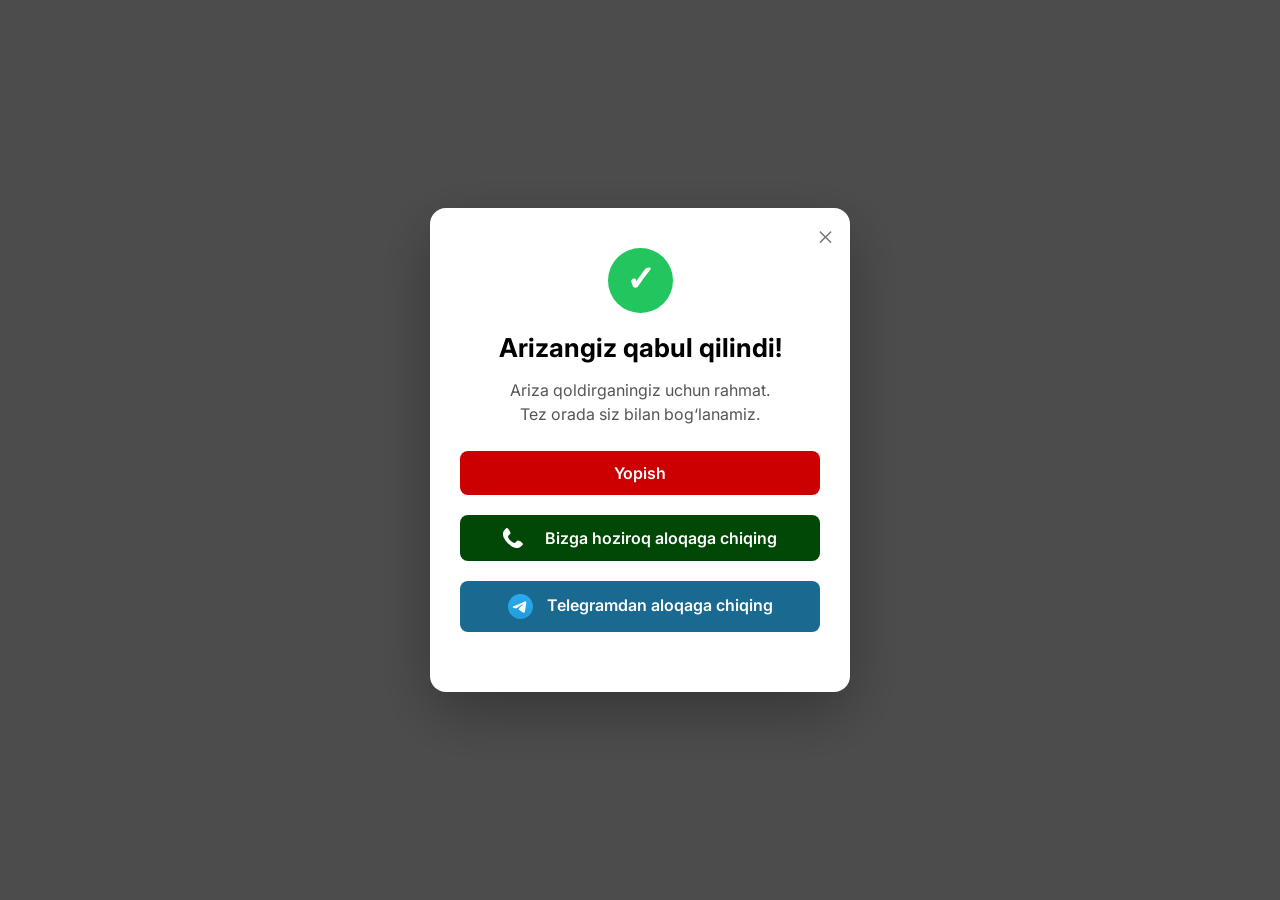
<file: rahmat.html>
<!DOCTYPE html>
<html lang="en">
<head>
  <meta charset="UTF-8">
  <meta name="viewport" content="width=device-width, initial-scale=1.0">
  <title>Buyurtmangiz uchun rahmat</title>
  <link rel="stylesheet" href="./css/index.css">
  <link rel="stylesheet" href="./css/main.css">
  <link rel="preconnect" href="https://fonts.googleapis.com">
  <link rel="preconnect" href="https://fonts.gstatic.com" crossorigin>
  <link href="https://fonts.googleapis.com/css2?family=Fraunces:ital,opsz,wght@0,9..144,100..900;1,9..144,100..900&display=swap" rel="stylesheet">
  <link href="https://fonts.googleapis.com/css2?family=Inter:ital,opsz,wght@0,14..32,100..900;1,14..32,100..900&display=swap" rel="stylesheet">
  <meta name="facebook-domain-verification" content="icpq388ljmki6zt6h3wmenqoxg5kad" />
  <!-- Meta Pixel Code -->
  <script>
    !function(f,b,e,v,n,t,s)
    {if(f.fbq)return;n=f.fbq=function(){n.callMethod?
      n.callMethod.apply(n,arguments):n.queue.push(arguments)};
      if(!f._fbq)f._fbq=n;n.push=n;n.loaded=!0;n.version='2.0';
      n.queue=[];t=b.createElement(e);t.async=!0;
      t.src=v;s=b.getElementsByTagName(e)[0];
      s.parentNode.insertBefore(t,s)}(window, document,'script',
'https://connect.facebook.net/en_US/fbevents.js');
      fbq('init', '1058513866572022');
      fbq('track', 'PageView');
    </script>
    <noscript><img height="1" width="1" style="display:none"
      src="https://www.facebook.com/tr?id=1058513866572022&ev=PageView&noscript=1"
      /></noscript>
      <!-- End Meta Pixel Code -->
    </head>
    <body>
      <div class="success-popup active" id="successPopup">
        <div class="success-popup__content">
          <a href="/" class="success-popup__close" id="successPopupClose">&times;</a>
          
          <div class="success-popup__icon">✓</div>
          
          <h2 data-i18n="pop-up_success" class="success-popup__title">Arizangiz qabul qilindi!</h2>
          
          <p class="success-popup__text">
            <span data-i18n="pop-up_text_one">
              Ariza qoldirganingiz uchun rahmat.
            </span>
            <br>
            <span data-i18n="pop-up_text_two">
              Tez orada siz bilan bog‘lanamiz.
            </span>
          </p>
          
          <a href="/" data-i18n="close" class="success-popup__button" id="successPopupButton">
            Yopish
          </a>
          <a href="tel:+998901220070" class="success-popup__link phone">
            <svg class="phone-image" xmlns="http://www.w3.org/2000/svg" width="24" height="24" viewBox="0 0 16 16"><path fill="#ffff" d="M12.2 10c-1.1-.1-1.7 1.4-2.5 1.8C8.4 12.5 6 10 6 10S3.5 7.6 4.1 6.3c.5-.8 2-1.4 1.9-2.5c-.1-1-2.3-4.6-3.4-3.6C.2 2.4 0 3.3 0 5.1c-.1 3.1 3.9 7 3.9 7c.4.4 3.9 4 7 3.9c1.8 0 2.7-.2 4.9-2.6c1-1.1-2.5-3.3-3.6-3.4z"/></svg>
            <span data-i18n="pop-up_contact">
              Bizga hoziroq aloqaga chiqing
            </span>
          </a>
          <a href="https://t.me/+998901220070" target="_blank" class="success-popup__link telegram">
            <img src="./images/telegram.svg" alt="Telegram logo" width="25" height="25" class="telegram-logo">
            <span data-i18n="pop-up_telegram">
              Telegramdan aloqaga chiqing
            </span>
          </a>
        </div>
      </div>
    </body>
    </html>
</file>
<file: css/index.css>
/* ======================= HEADER SECTION =================*/


.header {
  background-color: #F6EEE1;
  padding: 20px;
}

.box {
  padding: 0;
}

.header__box {
  display: flex;
}

.header__link {
  display: flex;
  flex-direction: row;
  justify-content: space-between;
  align-items: center;
  text-decoration: none;
  width: 190px;
}

.header__image {
  border-radius: 5px;
  width: 42px;
  height: 42px;
}

.header__text {
  margin: 0;
  font-family: 'Fraunces';
  font-size: 22px;
  color: #000;
}
.header__minitext {
  color: #A50F15;
}

.header__subtext {
  margin: 0;
  font-size: 9px;
  color: #6B5048;
  letter-spacing: 0.2em;
  margin-top: 2px;
}


/* =========================  HERO SECTION ================ */


.hero {
  background-color: #F6EEE1;
  position: relative;
  z-index: 1;
}

.hero__box {
  padding-bottom: 48px;
}

.hero__card {
  background-repeat: no-repeat;
  background-position: center;
  background-size: cover;
  border-radius: 7px;
  padding: 20px;
  position: relative;
  z-index: 1;
  overflow: hidden;
  width: 100%;
  padding-top: 45px;
}

.hero__title {
  margin: 0;
  color: #fff;
  font-family: 'Fraunces';
  font-size: 22px;
  font-weight: 400;
  text-align: center;
  margin-bottom: 150px;
  line-height: 150%;
}

.hero__subtitle {
  margin: 0;
  color: #fff;
  font-family: 'Inter';
  font-size: 16px;
  font-weight: 500;
  margin-bottom: 15px;
}

.form {
  z-index: 10;
}

.form__name {
  padding: 8px 12px;
  border-radius: 5px;
  font-family: 'Inter';
  font-size: 16px;
  margin-bottom: 15px;
  width: 100%;
  border-color: transparent;
  background-color: transparent;
  color: #fff;
  position: relative;
  z-index: 10;
}

.form__name::placeholder {
  color: #fff;
  font-size: 14px;
}

.form__phone {
  padding: 8px 12px;
  border-radius: 5px;
  font-family: 'Inter';
  font-size: 16px;
  margin-bottom: 15px;
  width: 100%;
  border-color: transparent;
  background-color: transparent;
  color: #fff;
}

.form__phone::placeholder {
  color: #fff;
  font-size: 14px;
}

.form__subtitle {
  margin: 0;
  color: #000;
  font-family: 'Inter';
  font-size: 16px;
  font-weight: 500;
  margin-bottom: 15px;
}

.form__box {
  display: flex;
  align-items: center;
  margin-bottom: 8px;
}

.input {
  margin-right: 3px;
}

.label {
  color: #000;
  font-family: 'Inter';
  font-size: 16px;
  font-weight: 400;
  display: inline-block;
}

.form__submit {
  background: transparent;
  border-radius: 5px;
  width: 100%;
  padding: 8px 12px;
  margin-top: 15px;
  font-family: 'Inter';
  font-size: 16px;
  cursor: pointer;
  font-weight: 600;
  color: #fff;
}

.form__call {
  display: block;
  background: #fff;
  border-radius: 5px;
  width: 100%;
  padding: 8px 12px;
  margin-top: 15px;
  font-family: 'Inter';
  font-size: 16px;
  cursor: pointer;
  font-weight: 600;
  color: #000;
  border: #000;
  text-decoration: none;
}


/* ====================== ABOUT US SECTION =================== */

.us {
  background-color: #F6EEE1;
  padding-bottom: 64px;
}

.about {
  padding-bottom: 48px;
  display: flex;
  flex-direction: column;
  align-items: center;
}

.about__pretext {
  font-family: 'Inter';
  font-size: 16px;
  color: #000;
  margin: 0;
  margin-bottom: 12px;
}

.about__title {
  font-family: 'Inter';
  font-size: 36px;
  font-weight: 400;
  color: #000;
  margin: 0;
  margin-bottom: 20px;
  text-align: center;
}

.about__text {
  font-family: 'Inter';
  font-size: 16px;
  color: #000;
  margin: 0;
  text-align: center;
  line-height: 150%;
}

.information__list {
  list-style: none;
  margin: 0;
  padding: 0;
}

.information__item {
  display: flex;
  flex-direction: column;
  align-items: center;
  margin-bottom: 48px;
}

.information__logo {
  margin-bottom: 20px;
}

.information__title {
  margin: 0;
  font-family: 'Inter';
  font-size: 28px;
  color: #000;
  line-height: 140%;
  margin-bottom: 12px;
}

.information__text {
  margin: 0;
  font-family: 'Inter';
  font-size: 16px;
  color: #000;
  line-height: 150%;
  text-align: center;
}

.information__image {
  width: 100%;
  height: 335px;
  border-radius: 8px;
  margin-bottom: 48px;
}

.information__link {
  display: block;
  text-decoration: none;
  font-family: 'Inter';
  font-size: 20px;
  line-height: 150%;
  color: #000;
  width: 100%;
  text-align: center;
  margin-bottom: 30px;
}

.information__subtext {
  margin-right: 10px;
  text-decoration: underline;
}

/* =============== FOOTER SECTION ================= */

.footer {
  background-color: #C4BCB1;
  padding: 48px 0;
}

.footer__motto {
  font-family: 'Inter';
  color: #0C0C0B;
  margin-bottom: 15px;
  margin-top: 15px;
}

.footer__contact {
  display: flex;
  flex-direction: column;
  justify-content: right;
}

.footer__text {
  font-family: 'Inter';
  font-size: 20px;
  color: #0C0C0B;
  margin-top: 0;
}

.footer__phone {
  color: #0C0C0B;
  margin-bottom: 10px;
}

/* ================== CHATGPT TEST ========================== */

.form-label {
  display: block;
  margin-bottom: 10px;
  font-size: 18px;
  font-weight: 500;
  color: #fff;
  font-family: 'Inter';
}

select {
  width: 100%;
  padding: 8px 16px;
  font-size: 16px;
  border: 2px solid rgba(0,0,0,.2);
  border-radius: 10px;
  background: rgba(255,255,255,.85);
  color: #222;
  outline: none;
  cursor: pointer;
  transition: .25s ease;
  font-family: 'Inter';
}

select:hover {
  border-color: #555;
}

select:focus {
  border-color: #FFD040;
  box-shadow: 0 0 0 4px rgba(255,208,64,.25);
}

.select-wrapper {
  position: relative;
}

.select-wrapper select {
  width: 100%;
  padding: 14px 45px 14px 16px;
  
  appearance: none;
  -webkit-appearance: none;
  -moz-appearance: none;
  
  border-radius: 15px;
  border: none;
  background: #fff;
  cursor: pointer;
}

.select-wrapper::after {
  content: "v";
  position: absolute;
  
  right: 18px;
  top: 50%;
  font-family: 'Inter';
  
  
  transform: translateY(-50%);
  
  color: #000101;
  font-size: 18px;
  
  pointer-events: none;
}


/* ================ Call ============================= */

.call-btn {
  display: flex;
  align-items: center;
  justify-content: center;
  gap: 10px;
  border: 1.5px solid #000;
  
  width: 100%;
  padding: 8px 12px;
  
  margin-top: 15px;
  
  background: #B61717;
  color: #fff;
  
  border-radius: 5px;
  text-decoration: none;
  font-size: 18px;
  font-weight: 600;
  
  transition: all .25s ease;
  
  font-family: 'Inter';
}

.call-btn:hover {
  background: #ff5a5a;
  transform: translateY(-2px);
  box-shadow: 0 8px 20px rgba(255, 64, 64, 0.25);
}

.call-btn:active {
  transform: scale(.97);
  box-shadow: 0 2px 8px rgba(255, 208, 64, .2);
}

.call-icon {
  font-size: 20px;
}

/* ================= CHATGPT SELECT 2 ================== */

.custom-select {
  position: relative;
  width: 100%;
  margin-bottom: 20px;
}

.select-selected {
  display: flex;
  justify-content: space-between;
  align-items: center;
  
  width: 100%;
  padding: 8px 12px;
  
  /* background: rgba(255,255,255,0.9); */
  background-color: transparent;
  border: 2px solid rgba(0,0,0,0.15);
  border-radius: 15px;
  
  font-size: 14px;
  color: #fff;
  cursor: pointer;
  
  transition: all .25s ease;
  font-family: 'Inter';
}

.select-selected:hover {
  border-color: #FFD040;
}

.select-selected.active {
  border-color: #FFD040;
  box-shadow: 0 0 0 4px rgba(255,208,64,.2);
}

.select-arrow {
  color: #000101;
  transition: transform .3s ease;
  flex-shrink: 0;
}

.custom-select.open .select-arrow {
  transform: rotate(180deg);
}

.select-options {
  position: absolute;
  top: calc(100% + 8px);
  left: 0;
  right: 0;
  
  background: rgba(255,255,255,0.98);
  border-radius: 15px;
  overflow: hidden;
  
  box-shadow: 0 12px 30px rgba(0,0,0,.18);
  
  opacity: 0;
  visibility: hidden;
  transform: translateY(-10px);
  
  transition:
  opacity .25s ease,
  transform .25s ease,
  visibility .25s ease;
  
  z-index: 100;
}

.custom-select.open .select-options {
  opacity: 1;
  visibility: visible;
  transform: translateY(0);
}

.option {
  padding: 8px 12px;
  cursor: pointer;
  color: #000101;
  transition: background .2s ease;
  font-family: 'Inter';
}

.option:hover {
  background: rgba(255,208,64,.15);
}

.option:not(:last-child) {
  border-bottom: 1px solid rgba(0,0,0,.06);
}

/* ===================== VIDEO ================== */

.hero-video {
  position: absolute;
  inset: 0;
  
  width: 100%;
  height: 100%;
  
  object-fit: cover;
  z-index: -2;
}

.overlay {
  position: absolute;
  inset: 0;
  
  background: rgba(0, 1, 1, 0.65);
  z-index: -1;
}

.hero-content {
  position: relative;
  z-index: 10;
  color: #fff;
}

/* ====================== CHATGPT POPUP ===================== */

.success-popup {
  position: fixed;
  inset: 0;
  background: rgba(0, 0, 0, 0.7);
  
  align-items: center;
  justify-content: center;
  
  z-index: 9999;
  padding: 20px;
}

.success-popup.active {
  display: flex;
}

.success-popup__content {
  position: relative;
  
  width: 100%;
  max-width: 420px;
  
  background: #fff;
  border-radius: 16px;
  
  padding: 40px 30px;
  text-align: center;
  
  box-shadow: 0 20px 60px rgba(0, 0, 0, 0.3);
  
  animation: popupAppear 0.25s ease;
}

.success-popup__icon {
  width: 65px;
  height: 65px;
  
  margin: 0 auto 20px;
  
  display: flex;
  align-items: center;
  justify-content: center;
  
  border-radius: 50%;
  
  background: #22c55e;
  color: white;
  
  font-size: 35px;
  font-weight: bold;
}

.success-popup__content h2 {
  margin: 0 0 15px;
  font-size: 26px;
}

.success-popup__content p {
  margin: 0 0 25px;
  line-height: 1.5;
  color: #555;
}

.success-popup__close {
  position: absolute;
  text-decoration: none;
  
  top: 12px;
  right: 16px;
  
  border: none;
  background: none;
  
  font-size: 30px;
  cursor: pointer;
  
  color: #777;
}

.success-popup__button {
  width: 100%;
  font-family: 'Inter';
  text-decoration: none;
  display: block;
  
  padding: 13px 20px;
  
  border: none;
  border-radius: 8px;
  
  background: #c00;
  color: white;
  
  font-size: 16px;
  font-weight: 600;
  margin-bottom: 20px;
  
  cursor: pointer;
}

.success-popup__link {
  width: 100%;
  font-family: 'Inter';
  display: block;
  text-decoration: none;
  
  padding: 13px 20px;
  
  border: none;
  border-radius: 8px;
  
  background: rgb(1, 72, 6);
  color: white;
  
  font-size: 16px;
  font-weight: 600;
  margin-bottom: 20px;
  
  cursor: pointer;
}

.telegram {
  background-color: #1a6991;
}

.phone {
  display: flex;
  align-items: center;
  justify-content: space-evenly;
}

.phone-image {
  width: 20px;
  height: 20px;
}

.success-popup__title {
  font-family: 'Inter';
}

.success-popup__text {
  font-family: 'Inter';
}

.telegram-logo {
  margin-right: 10px;
}

@keyframes popupAppear {
  from {
    opacity: 0;
    transform: scale(0.9);
  }
  
  to {
    opacity: 1;
    transform: scale(1);
  }
}

/* ============== LANGUAGE SELECT =================== */

.header__top {
  display: flex;
  align-items: center;
  justify-content: space-between;
}

.header__logo img {
  display: block;
  max-width: 100%;
}

.language-select {
  position: relative;
  flex-shrink: 0;
  border: #000 1.5px solid;
  border-radius: 5px;
  padding: 8px 12px;
}

.language-select__selected {
  display: flex;
  align-items: center;
  gap: 5px;
  
  border: none;
  background: transparent;
  
  font-size: 15px;
  font-weight: 500;
  
  cursor: pointer;
  font-family: 'Inter';
}

.language-select__arrow {
  transition: transform 0.2s ease;
}

.language-select.open .language-select__arrow {
  transform: rotate(180deg);
}

.language-select__options {
  position: absolute;
  top: calc(100% + 8px);
  right: 0;
  
  min-width: 130px;
  
  display: none;
  
  background: #fff;
  border-radius: 10px;
  
  overflow: hidden;
  
  box-shadow: 0 5px 20px rgba(0, 0, 0, 0.15);
  
  z-index: 1000;
}

.language-select.open .language-select__options {
  display: flex;
  flex-direction: column;
}

.language-option {
  width: 100%;
  
  padding: 10px 14px;
  
  border: none;
  background: transparent;
  
  text-align: left;
  
  font-size: 14px;
  
  cursor: pointer;
  font-family: 'Inter';
}

.language-option:hover {
  background: #f2f2f2;
}

.links {
  display: flex;
  align-items: center;
  justify-content: space-evenly;
  margin-bottom: 25px;
}

.instagram__link {
  display: flex;
  align-items: center;
  text-decoration: none;
  border: #fff 1.5px solid;
  border-radius: 10px;
  padding: 8px 12px;
  background: linear-gradient(
  45deg,
  #F58529,
  #DD2A7B,
  #8134AF,
  #515BD4
  );
}

.instagram-text {
  margin-left: 10px;
  color: #fff;
  font-family: 'Inter';
}

.telegram__link {
  display: flex;
  align-items: center;
  text-decoration: none;
  border: #fff 1.5px solid;
  border-radius: 10px;
  padding: 8px 12px;
  background: #2085b7;
}

.telegram-text {
  margin-left: 10px;
  color: #fff;
  font-family: 'Inter';
}

.location-box {
  display: flex;
  align-items: center;
  justify-content: center;
}

.location__link {
  display: flex;
  align-items: center;
  text-decoration: none;
  border: #fff 1.5px solid;
  border-radius: 10px;
  padding: 8px 12px;
  background-color: #B61717;
}

.location__link span {
  margin-left: 10px;
  color: #fff;
  font-family: 'Inter';
}

.facebook__link {
  display: flex;
  align-items: center;
  text-decoration: none;
  border: #fff 1.5px solid;
  border-radius: 10px;
  padding: 8px 12px;
  background-color: #0864F9;
}

.facebook__link span {
  margin-left: 10px;
  color: #fff;
  font-family: 'Inter';
}
</file>
<file: css/main.css>
/*! normalize.css v8.0.1 | MIT License | github.com/necolas/normalize.css */
/* Document
========================================================================== */
/**
* 1. Correct the line height in all browsers.
* 2. Prevent adjustments of font size after orientation changes in iOS.
*/
html {
  line-height: 1.15;
  /* 1 */
  -webkit-text-size-adjust: 100%;
  /* 2 */
}

/* Sections
========================================================================== */
/**
* Remove the margin in all browsers.
*/
body {
  margin: 0;
}

/**
* Render the `main` element consistently in IE.
*/
main {
  display: block;
}

/**
* Correct the font size and margin on `h1` elements within `section` and
* `article` contexts in Chrome, Firefox, and Safari.
*/
h1 {
  font-size: 2em;
  margin: 0.67em 0;
}

/* Grouping content
========================================================================== */
/**
* 1. Add the correct box sizing in Firefox.
* 2. Show the overflow in Edge and IE.
*/
hr {
  box-sizing: content-box;
  /* 1 */
  height: 0;
  /* 1 */
  overflow: visible;
  /* 2 */
}

/**
* 1. Correct the inheritance and scaling of font size in all browsers.
* 2. Correct the odd `em` font sizing in all browsers.
*/
pre {
  font-family: monospace, monospace;
  /* 1 */
  font-size: 1em;
  /* 2 */
}

/* Text-level semantics
========================================================================== */
/**
* Remove the gray background on active links in IE 10.
*/
a {
  background-color: transparent;
}

/**
* 1. Remove the bottom border in Chrome 57-
* 2. Add the correct text decoration in Chrome, Edge, IE, Opera, and Safari.
*/
abbr[title] {
  border-bottom: none;
  /* 1 */
  text-decoration: underline;
  /* 2 */
  -webkit-text-decoration: underline dotted;
  text-decoration: underline dotted;
  /* 2 */
}

/**
* Add the correct font weight in Chrome, Edge, and Safari.
*/
b,
strong {
  font-weight: bolder;
}

/**
* 1. Correct the inheritance and scaling of font size in all browsers.
* 2. Correct the odd `em` font sizing in all browsers.
*/
code,
kbd,
samp {
  font-family: monospace, monospace;
  /* 1 */
  font-size: 1em;
  /* 2 */
}

/**
* Add the correct font size in all browsers.
*/
small {
  font-size: 80%;
}

/**
* Prevent `sub` and `sup` elements from affecting the line height in
* all browsers.
*/
sub,
sup {
  font-size: 75%;
  line-height: 0;
  position: relative;
  vertical-align: baseline;
}

sub {
  bottom: -0.25em;
}

sup {
  top: -0.5em;
}

/* Embedded content
========================================================================== */
/**
* Remove the border on images inside links in IE 10.
*/
img {
  border-style: none;
}

/* Forms
========================================================================== */
/**
* 1. Change the font styles in all browsers.
* 2. Remove the margin in Firefox and Safari.
*/
button,
input,
optgroup,
select,
textarea {
  font-family: inherit;
  /* 1 */
  font-size: 100%;
  /* 1 */
  line-height: 1.15;
  /* 1 */
  margin: 0;
  /* 2 */
}

/**
* Show the overflow in IE.
* 1. Show the overflow in Edge.
*/
button,
input {
  /* 1 */
  overflow: visible;
}

/**
* Remove the inheritance of text transform in Edge, Firefox, and IE.
* 1. Remove the inheritance of text transform in Firefox.
*/
button,
select {
  /* 1 */
  text-transform: none;
}

/**
* Correct the inability to style clickable types in iOS and Safari.
*/
button,
[type=button],
[type=reset],
[type=submit] {
  -webkit-appearance: button;
}

/**
* Remove the inner border and padding in Firefox.
*/
button::-moz-focus-inner,
[type=button]::-moz-focus-inner,
[type=reset]::-moz-focus-inner,
[type=submit]::-moz-focus-inner {
  border-style: none;
  padding: 0;
}

/**
* Restore the focus styles unset by the previous rule.
*/
button:-moz-focusring,
[type=button]:-moz-focusring,
[type=reset]:-moz-focusring,
[type=submit]:-moz-focusring {
  outline: 1px dotted ButtonText;
}

/**
* Correct the padding in Firefox.
*/
fieldset {
  padding: 0.35em 0.75em 0.625em;
}

/**
* 1. Correct the text wrapping in Edge and IE.
* 2. Correct the color inheritance from `fieldset` elements in IE.
* 3. Remove the padding so developers are not caught out when they zero out
*    `fieldset` elements in all browsers.
*/
legend {
  box-sizing: border-box;
  /* 1 */
  color: inherit;
  /* 2 */
  display: table;
  /* 1 */
  max-width: 100%;
  /* 1 */
  padding: 0;
  /* 3 */
  white-space: normal;
  /* 1 */
}

/**
* Add the correct vertical alignment in Chrome, Firefox, and Opera.
*/
progress {
  vertical-align: baseline;
}

/**
* Remove the default vertical scrollbar in IE 10+.
*/
textarea {
  overflow: auto;
}

/**
* 1. Add the correct box sizing in IE 10.
* 2. Remove the padding in IE 10.
*/
[type=checkbox],
[type=radio] {
  box-sizing: border-box;
  /* 1 */
  padding: 0;
  /* 2 */
}

/**
* Correct the cursor style of increment and decrement buttons in Chrome.
*/
[type=number]::-webkit-inner-spin-button,
[type=number]::-webkit-outer-spin-button {
  height: auto;
}

/**
* 1. Correct the odd appearance in Chrome and Safari.
* 2. Correct the outline style in Safari.
*/
[type=search] {
  -webkit-appearance: textfield;
  /* 1 */
  outline-offset: -2px;
  /* 2 */
}

/**
* Remove the inner padding in Chrome and Safari on macOS.
*/
[type=search]::-webkit-search-decoration {
  -webkit-appearance: none;
}

/**
* 1. Correct the inability to style clickable types in iOS and Safari.
* 2. Change font properties to `inherit` in Safari.
*/
::-webkit-file-upload-button {
  -webkit-appearance: button;
  /* 1 */
  font: inherit;
  /* 2 */
}

/* Interactive
========================================================================== */
/*
* Add the correct display in Edge, IE 10+, and Firefox.
*/
details {
  display: block;
}

/*
* Add the correct display in all browsers.
*/
summary {
  display: list-item;
}

/* Misc
========================================================================== */
/**
* Add the correct display in IE 10+.
*/
template {
  display: none;
}

/**
* Add the correct display in IE 10.
*/
[hidden] {
  display: none;
}

html {
  scroll-behavior: smooth;
  height: 100%;
}

*,
*::after,
*::before {
  box-sizing: border-box;
}

body {
  display: flex;
  flex-direction: column;
  height: 100%;
  margin: 0;
  padding: 0;
}

main {
  flex-grow: 1;
}

img {
  max-width: 100%;
  height: auto;
  vertical-align: middle;
  -o-object-fit: cover;
  object-fit: cover;
}

.visually-hidden {
  position: absolute;
  width: 1px;
  height: 1px;
  margin: -1px;
  border: 0;
  overflow: hidden;
  clip: rect(0, 0, 0, 0);
}

.container {
  width: 100%;
  max-width: 430px;
  margin-left: auto;
  margin-right: auto;
  padding: 0 20px;
}
</file>
